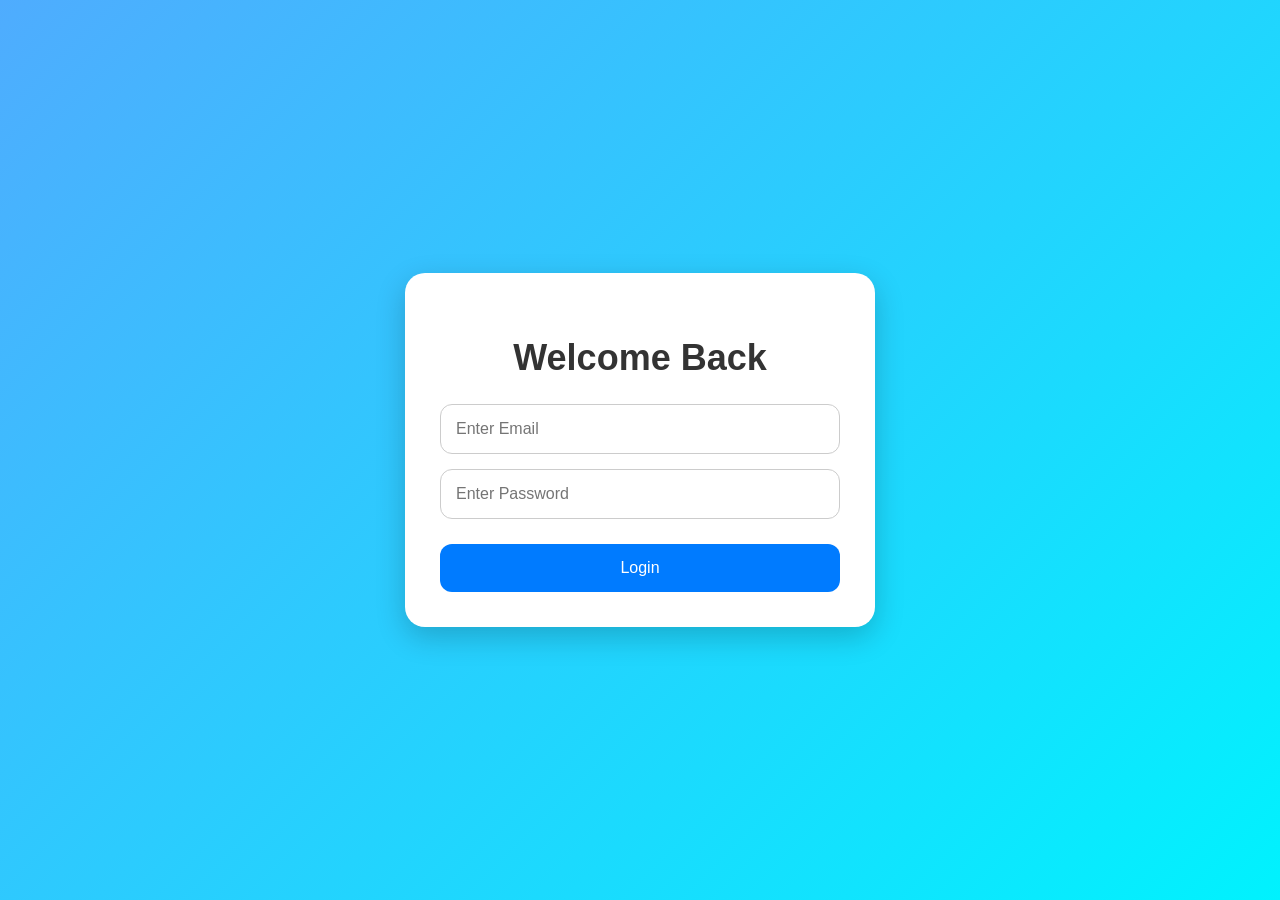
<file: index.html>
<!DOCTYPE html>

<html>
<head>
  <title>Student Management System</title>
  <link rel="stylesheet" href="style.css">
</head>
<body>

<div class="container" id="loginPage">

  <h2>Welcome Back</h2>

<input type="email" id="email"
placeholder="Enter Email">

<input type="password" id="password"
placeholder="Enter Password">

  <button onclick="login()">
    Login
  </button>

</div>

<div class="container" id="studentPage"
style="display:none;">

  <h2>Student Management</h2>

<input type="text" id="name"
placeholder="Student Name">

<input type="text" id="course"
placeholder="Course Name">

  <button onclick="addStudent()">
    Add Student
  </button>

<button class="update-btn"
onclick="updateStudent()">
Update Student </button>

  <ul id="list"></ul>

</div>

<script src="script.js"></script>

</body>
</html>
</file>
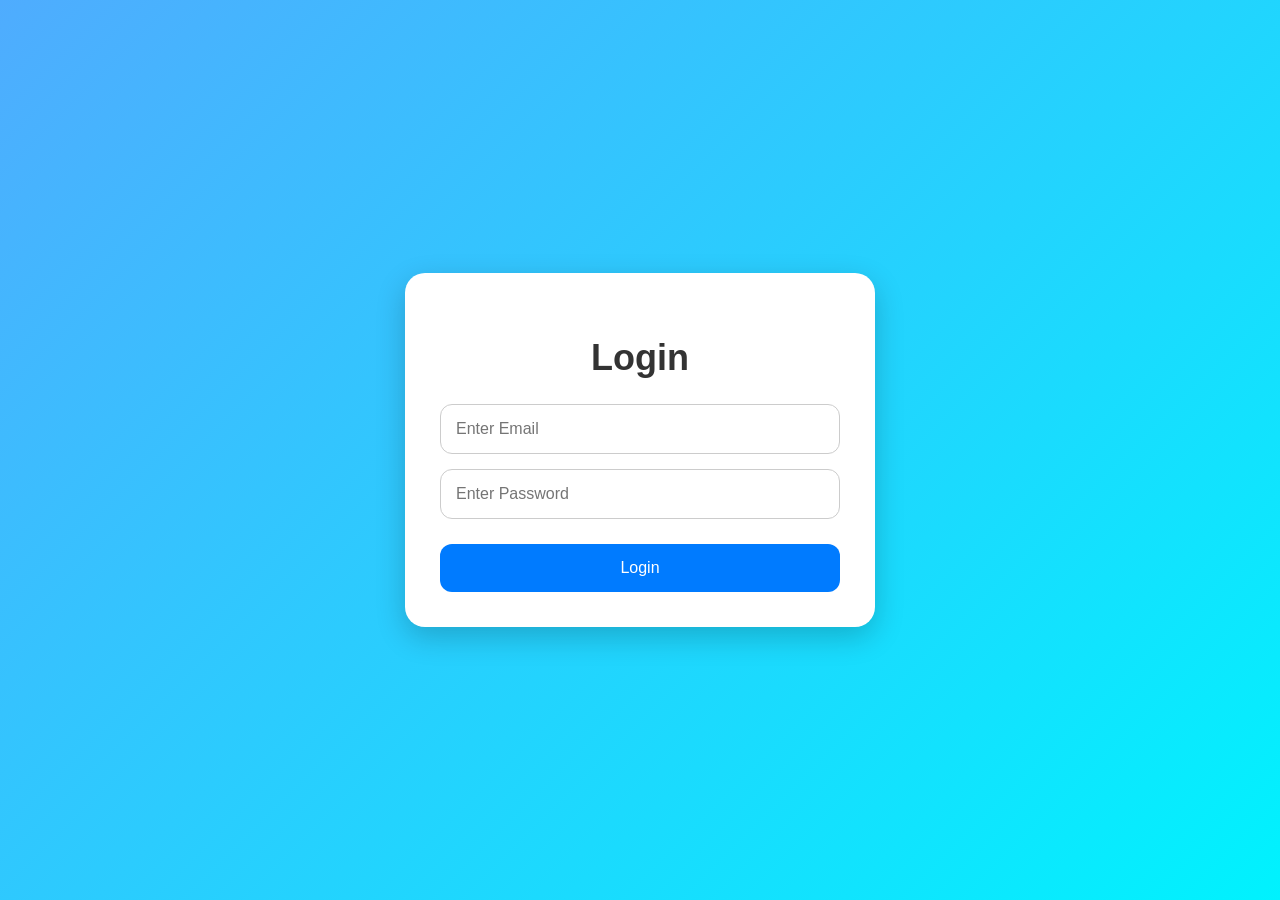
<file: login.html>
<!DOCTYPE html>

<html>
<head>
  <title>Login Page</title>
  <link rel="stylesheet" href="style.css">
</head>
<body>

<div class="container">

  <h2>Login</h2>

  <input type="email" id="email" placeholder="Enter Email">
  <input type="password" id="password" placeholder="Enter Password">

<button onclick="login()">Login</button>

</div>

<script src="script.js"></script>

</body>
</html>
</file>
<file: style.css>
body {
margin: 0;
padding: 0;

font-family: Arial, sans-serif;

display: flex;
justify-content: center;
align-items: center;

min-height: 100vh;

background: linear-gradient(
135deg,
#4facfe,
#00f2fe
);
}

.container {
width: 400px;

background: white;

padding: 35px;

border-radius: 20px;

box-shadow:
0 10px 30px rgba(0,0,0,0.2);

animation: fade 0.5s ease;
}

h2 {
text-align: center;

margin-bottom: 25px;

color: #333;

font-size: 36px;
}

input {
width: 100%;

padding: 15px;

margin-bottom: 15px;

border-radius: 12px;

border: 1px solid #ccc;

font-size: 16px;

box-sizing: border-box;
}

button {
width: 100%;

padding: 15px;

margin-top: 10px;

border: none;

border-radius: 12px;

background: #007bff;

color: white;

font-size: 16px;

cursor: pointer;

transition: 0.3s;
}

button:hover {
transform: scale(1.02);
}

.update-btn {
background: orange;
}

.delete-btn {
background: red;
}

ul {
list-style: none;
padding: 0;
}

li {
background: #f4f4f4;

margin-top: 10px;

padding: 14px;

border-radius: 10px;

display: flex;
justify-content: space-between;
align-items: center;
}

@keyframes fade {
from {
opacity: 0;
transform: translateY(20px);
}

to {
opacity: 1;
transform: translateY(0);
}
}
</file>
